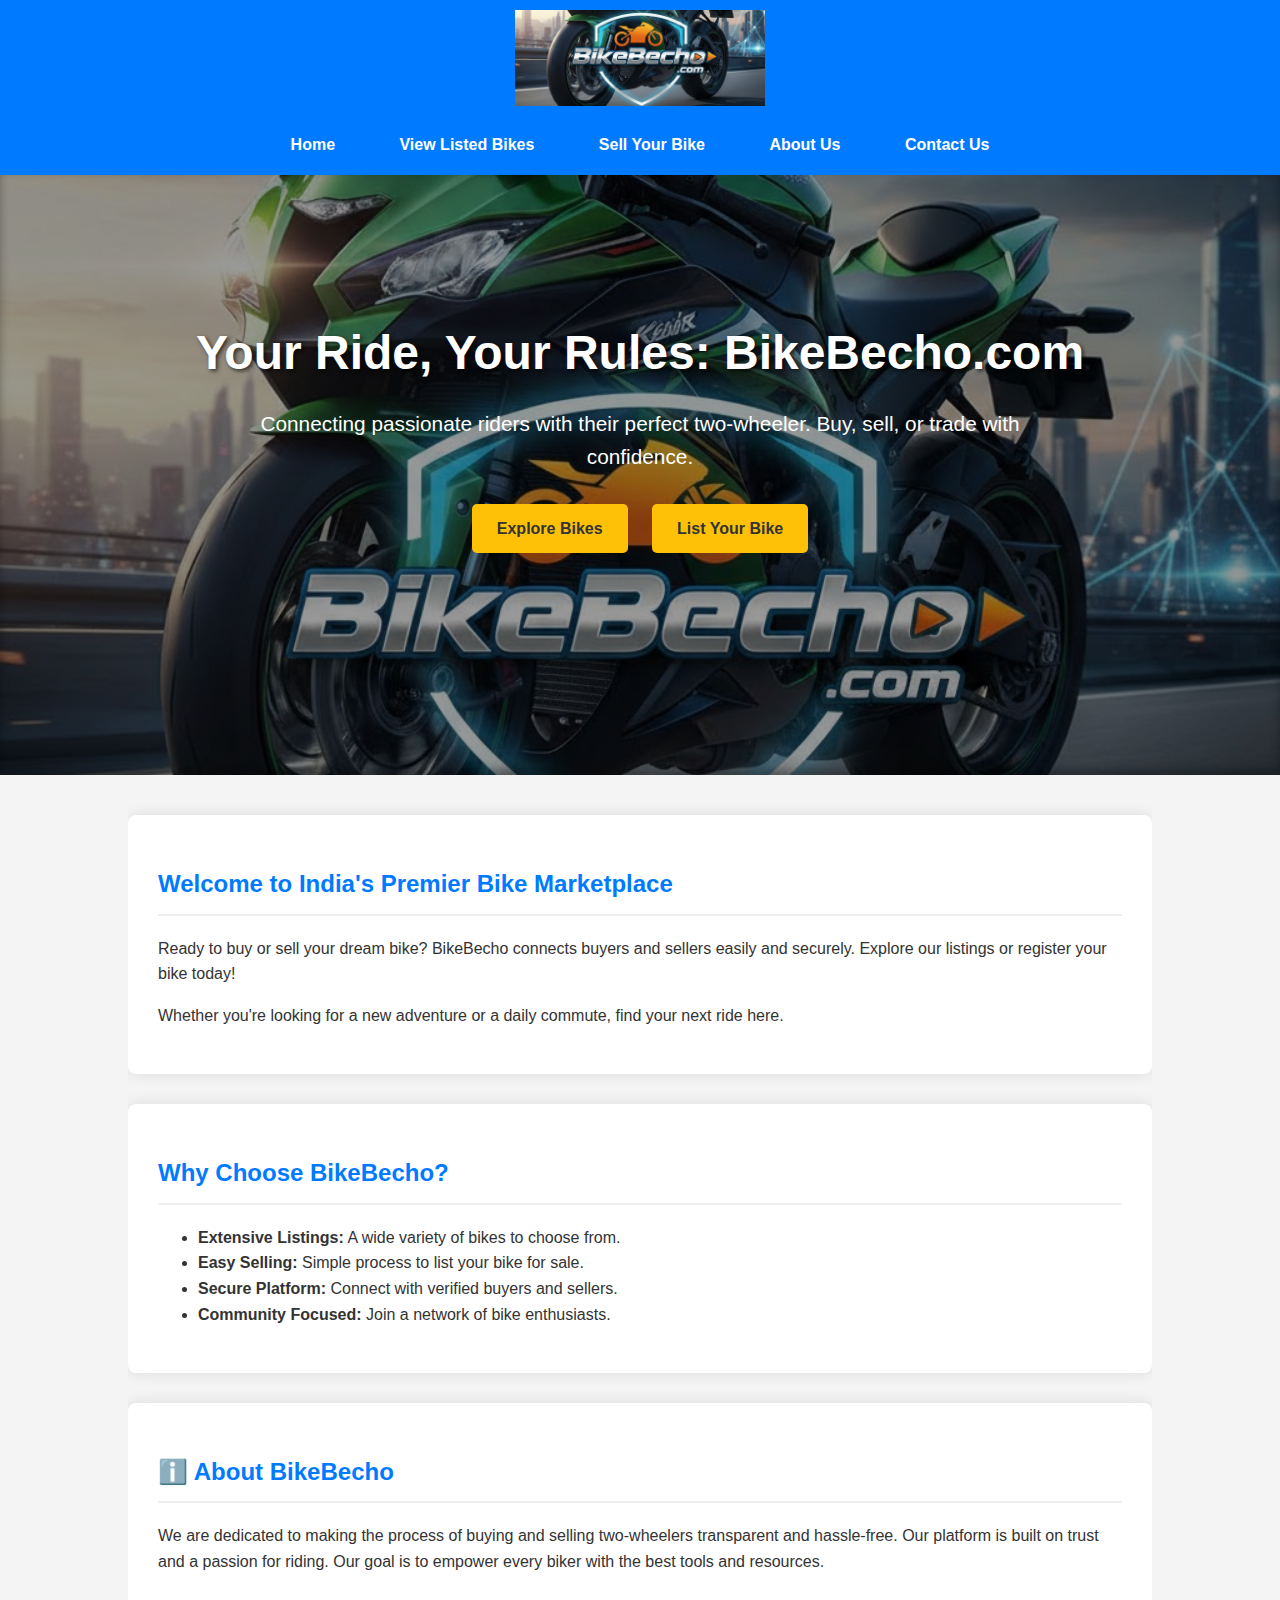
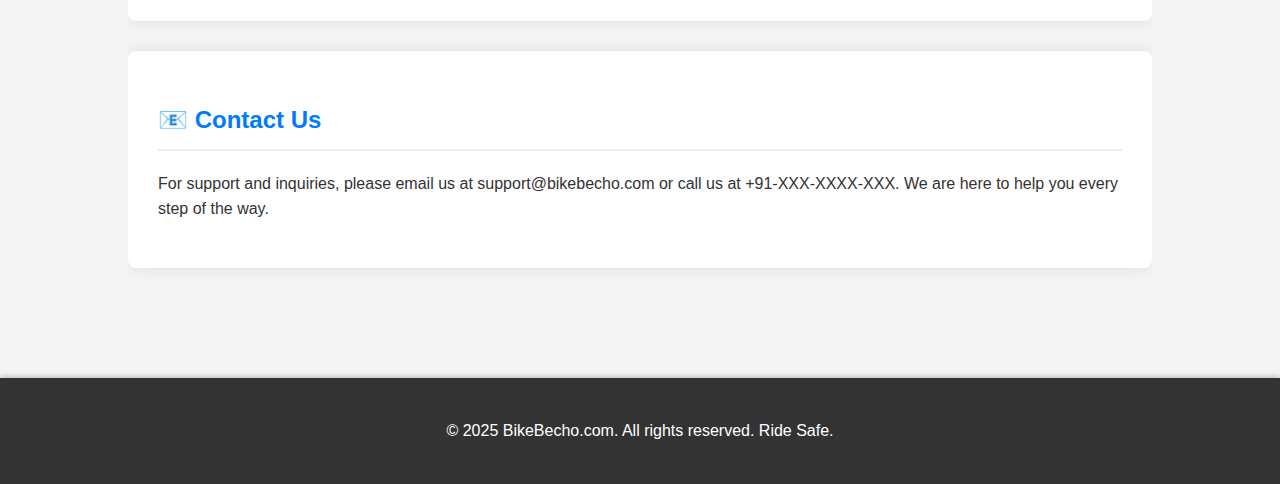
<file: index.html>
<!DOCTYPE html>
<html lang="en">
<head>
    <meta charset="UTF-8">
    <meta name="viewport" content="width=device-width, initial-scale=1.0">
    <title>BikeBecho.com - Buy and Sell Bikes</title>
    <link rel="stylesheet" href="styles.css">
</head>
<body>

    <header>
        <a href="index.html">
            <img src="logo.jpg" alt="BikeBecho.com Logo" class="logo">
        </a>
        <nav>
            <ul>
                <li><a href="index.html">Home</a></li>
                <li><a href="list.html">View Listed Bikes</a></li>
                <li><a href="sell.html">Sell Your Bike</a></li>
                <li><a href="#about">About Us</a></li>
                <li><a href="#contact">Contact Us</a></li>
            </ul>
        </nav>
    </header>

    <section class="hero">
        <h2>Your Ride, Your Rules: BikeBecho.com</h2>
        <p>Connecting passionate riders with their perfect two-wheeler. Buy, sell, or trade with confidence.</p>
        <div class="hero-buttons">
            <a href="list.html">Explore Bikes</a>
            <a href="sell.html">List Your Bike</a>
        </div>
    </section>

    <div class="container">
        <section id="home" class="main-content">
            <h2>Welcome to India's Premier Bike Marketplace</h2>
            <p>Ready to buy or sell your dream bike? BikeBecho connects buyers and sellers easily and securely. Explore our listings or register your bike today!</p>
            <p>Whether you're looking for a new adventure or a daily commute, find your next ride here.</p>
        </section>

        <section id="features" class="main-content">
            <h2>Why Choose BikeBecho?</h2>
            <ul>
                <li><strong>Extensive Listings:</strong> A wide variety of bikes to choose from.</li>
                <li><strong>Easy Selling:</strong> Simple process to list your bike for sale.</li>
                <li><strong>Secure Platform:</strong> Connect with verified buyers and sellers.</li>
                <li><strong>Community Focused:</strong> Join a network of bike enthusiasts.</li>
            </ul>
        </section>

        <section id="about" class="main-content">
            <h2>ℹ️ About BikeBecho</h2>
            <p>We are dedicated to making the process of buying and selling two-wheelers transparent and hassle-free. Our platform is built on trust and a passion for riding. Our goal is to empower every biker with the best tools and resources.</p>
        </section>

        <section id="contact" class="main-content">
            <h2>📧 Contact Us</h2>
            <p>For support and inquiries, please email us at support@bikebecho.com or call us at +91-XXX-XXXX-XXX. We are here to help you every step of the way.</p>
        </section>
    </div>

    <footer>
        <p>&copy; 2025 BikeBecho.com. All rights reserved. Ride Safe.</p>
    </footer>

</body>
</html>
</file>
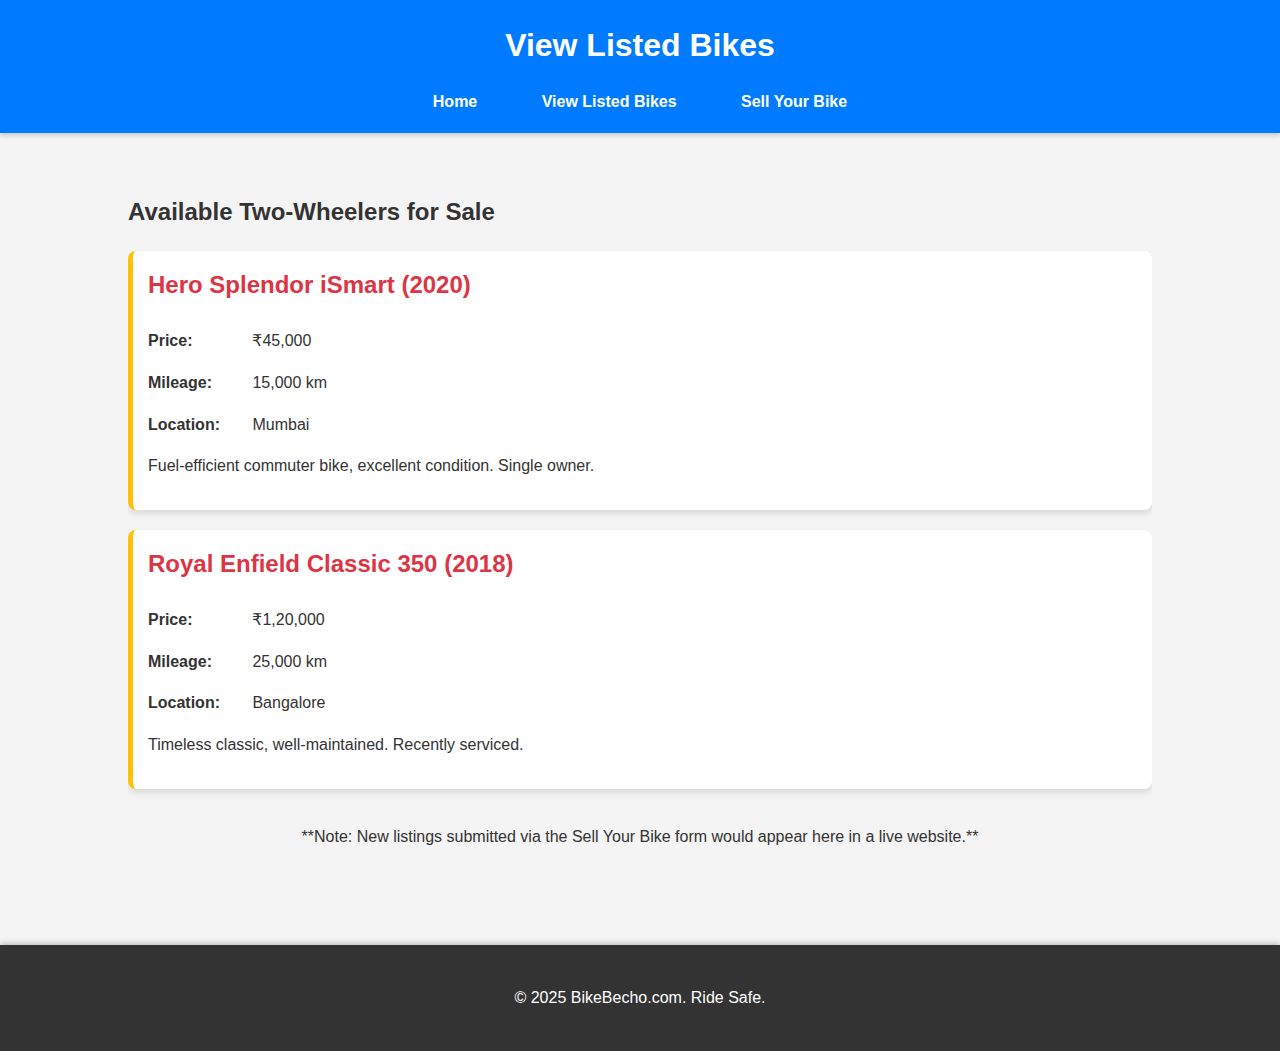
<file: list.html>
<!DOCTYPE html>
<html lang="en">
<head>
    <meta charset="UTF-8">
    <meta name="viewport" content="width=device-width, initial-scale=1.0">
    <title>Bike Listings - BikeBecho.com</title>
    <link rel="stylesheet" href="styles.css">
</head>
<body>

    <header>
        <h1>View Listed Bikes</h1>
        <nav>
            <ul>
                <li><a href="index.html">Home</a></li>
                <li><a href="list.html">View Listed Bikes</a></li>
                <li><a href="sell.html">Sell Your Bike</a></li>
            </ul>
        </nav>
    </header>

    <div class="container">
        <h2>Available Two-Wheelers for Sale</h2>

        <div class="bike-card">
            <h3>Hero Splendor iSmart (2020)</h3>
            <p><strong>Price:</strong> ₹45,000</p>
            <p><strong>Mileage:</strong> 15,000 km</p>
            <p><strong>Location:</strong> Mumbai</p>
            <p>Fuel-efficient commuter bike, excellent condition. Single owner.</p>
        </div>

        <div class="bike-card">
            <h3>Royal Enfield Classic 350 (2018)</h3>
            <p><strong>Price:</strong> ₹1,20,000</p>
            <p><strong>Mileage:</strong> 25,000 km</p>
            <p><strong>Location:</strong> Bangalore</p>
            <p>Timeless classic, well-maintained. Recently serviced.</p>
        </div>
        
        <p style="text-align: center; padding-top: 15px;">**Note: New listings submitted via the Sell Your Bike form would appear here in a live website.**</p>
    </div>

    <footer>
        <p>&copy; 2025 BikeBecho.com. Ride Safe.</p>
    </footer>

</body>
</html>
</file>
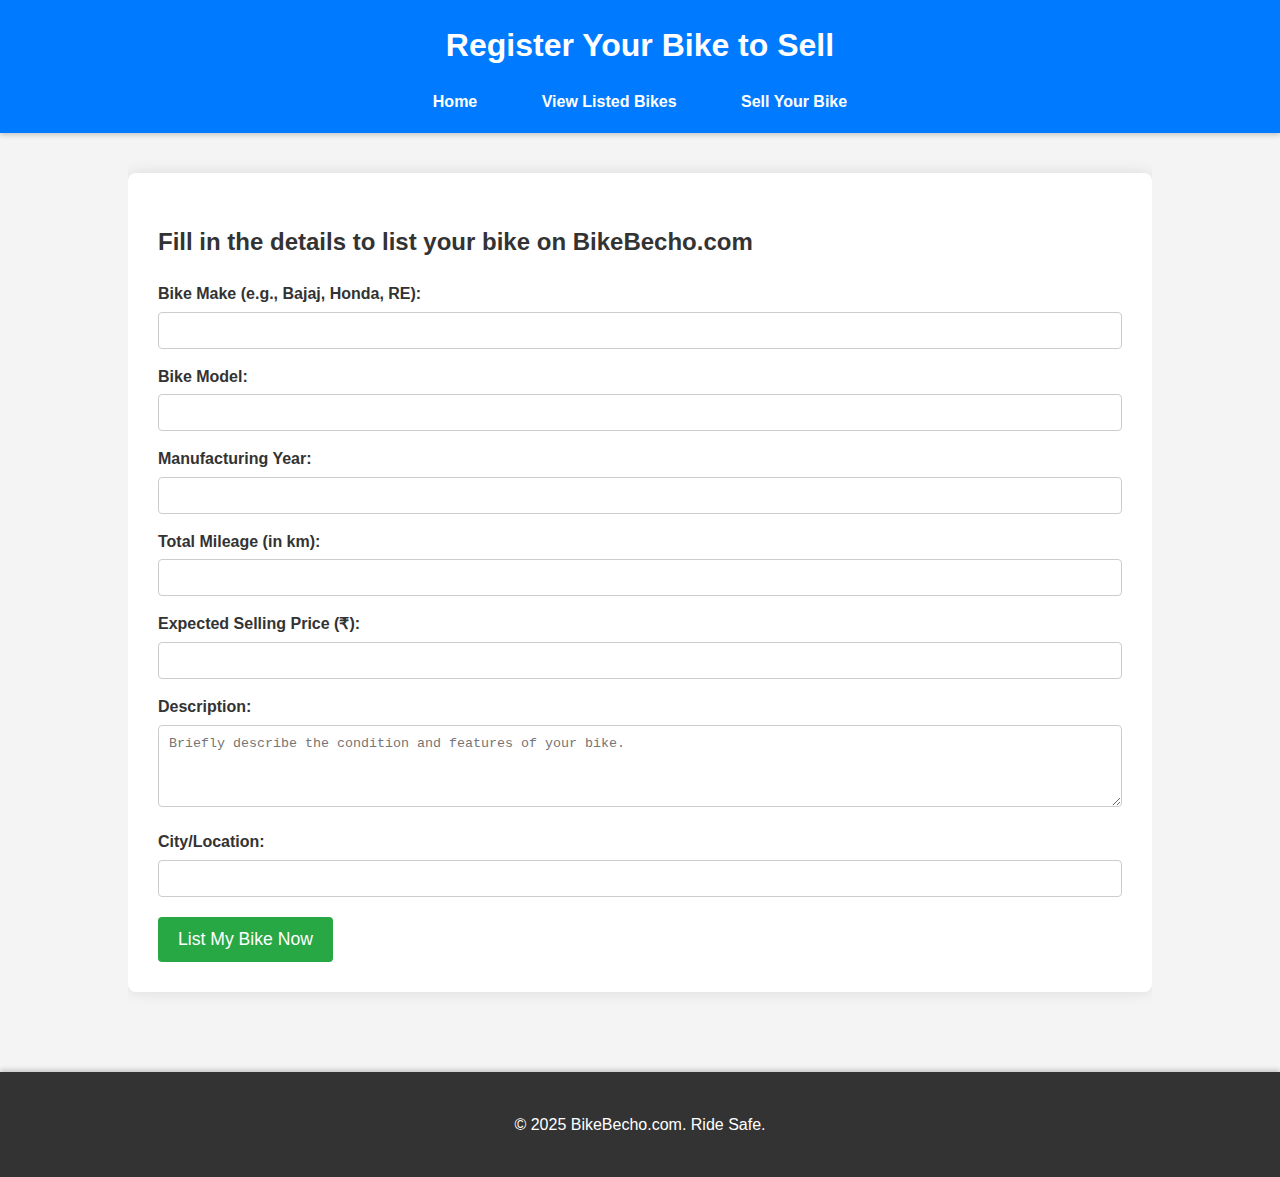
<file: sell.html>
<!DOCTYPE html>
<html lang="en">
<head>
    <meta charset="UTF-8">
    <meta name="viewport" content="width=device-width, initial-scale=1.0">
    <title>Sell Your Bike - BikeBecho.com</title>
    <link rel="stylesheet" href="styles.css">
    <style>
        /* CSS to hide the message initially and style the error */
        .message-box {
            display: none; /* Hidden by default */
            padding: 15px;
            margin-top: 20px;
            border-radius: 5px;
        }
        .success-message {
            background-color: #d4edda;
            color: #155724;
            border: 1px solid #c3e6cb;
        }
        .error-message {
            background-color: #f8d7da;
            color: #721c24;
            border: 1px solid #f5c6cb;
        }
    </style>
</head>
<body>

    <header>
        <h1>Register Your Bike to Sell</h1>
        <nav>
            <ul>
                <li><a href="index.html">Home</a></li>
                <li><a href="list.html">View Listed Bikes</a></li>
                <li><a href="sell.html">Sell Your Bike</a></li>
            </ul>
        </nav>
    </header>

    <div class="container">
        <div class="form-content">
            <h2>Fill in the details to list your bike on BikeBecho.com</h2>
            
            <form id="sellBikeForm" action="#" method="POST">
                
                <label for="make">Bike Make (e.g., Bajaj, Honda, RE):</label>
                <input type="text" id="make" name="make" required>
                
                <label for="model">Bike Model:</label>
                <input type="text" id="model" name="model" required>
                
                <label for="year">Manufacturing Year:</label>
                <input type="number" id="year" name="year" min="1990" max="2025" required>
                
                <label for="mileage">Total Mileage (in km):</label>
                <input type="number" id="mileage" name="mileage" min="0" required>
                
                <label for="price">Expected Selling Price (₹):</label>
                <input type="number" id="price" name="price" min="1" required>
                
                <label for="description">Description:</label>
                <textarea id="description" name="description" rows="4" placeholder="Briefly describe the condition and features of your bike." required></textarea>
                
                <label for="location">City/Location:</label>
                <input type="text" id="location" name="location" required>
                
                <input type="submit" value="List My Bike Now">
            </form>
            
            <div id="formMessage" class="message-box success-message">
                </div>
        </div>
    </div>

    <footer>
        <p>&copy; 2025 BikeBecho.com. Ride Safe.</p>
    </footer>

    <script>
        document.getElementById('sellBikeForm').addEventListener('submit', function(event) {
            // 1. Prevent the default form submission (page reload)
            event.preventDefault();

            // Get form elements
            const form = event.target;
            const messageBox = document.getElementById('formMessage');
            
            // Assume validation is successful unless an error is found
            let isValid = true;
            let errorMessage = '';

            // 2. Validate Numeric Fields
            const year = parseInt(document.getElementById('year').value);
            const mileage = parseInt(document.getElementById('mileage').value);
            const price = parseInt(document.getElementById('price').value);

            if (year < 1990 || year > 2025) {
                isValid = false;
                errorMessage = 'Please enter a valid Manufacturing Year (1990-2025).';
            } else if (mileage < 0) {
                isValid = false;
                errorMessage = 'Mileage cannot be negative.';
            } else if (price < 1000) {
                isValid = false;
                errorMessage = 'Selling Price must be at least ₹1,000.';
            }

            // 3. Display the result
            if (isValid) {
                // Success Scenario
                messageBox.classList.remove('error-message');
                messageBox.classList.add('success-message');
                messageBox.innerHTML = `
                    ✅ **Bike Successfully Registered!**<br>
                    Thank you for listing your **${form.model.value}**.<br>
                    *In a real website, this data would now be saved to a database.*
                `;
                messageBox.style.display = 'block';
                form.reset(); // Clear the form fields
            } else {
                // Error Scenario
                messageBox.classList.remove('success-message');
                messageBox.classList.add('error-message');
                messageBox.innerHTML = `❌ **Validation Error:** ${errorMessage}`;
                messageBox.style.display = 'block';
            }
        });
    </script>

</body>
</html>
</file>
<file: styles.css>
/* General Body Styles */
body {
    font-family: Arial, sans-serif;
    margin: 0;
    padding: 0;
    background-color: #f4f4f4;
    color: #333;
    line-height: 1.6;
}

/* Header Styles */
header {
    background-color: #007bff; /* A nice blue for the header */
    padding: 10px 0;
    text-align: center;
    box-shadow: 0 2px 5px rgba(0,0,0,0.2);
}
header .logo {
    max-width: 250px; /* Adjust logo size */
    height: auto;
    margin-bottom: 10px;
}
header h1 {
    color: white; 
    margin: 10px 0;
}

/* Navigation Styles */
nav ul {
    list-style-type: none;
    padding: 0;
    margin: 0;
    text-align: center;
}
nav ul li {
    display: inline-block;
    margin: 0 15px;
}
nav ul li a {
    color: white;
    text-decoration: none;
    font-weight: bold;
    padding: 8px 15px;
    border-radius: 5px;
    transition: background-color 0.3s ease;
    display: block;
}
nav ul li a:hover {
    background-color: #0056b3; /* Darker blue on hover */
}

/* Hero Section (Background Image for Index.html) */
.hero {
    /* *** MODIFIED LINE HERE *** */
    background: url('background.jpg') no-repeat center center/cover;
    color: white;
    text-align: center;
    padding: 100px 20px;
    min-height: 400px;
    position: relative;
    box-shadow: inset 0 -5px 10px rgba(0,0,0,0.3);
}
.hero::before { /* Dark overlay for text readability */
    content: '';
    position: absolute;
    top: 0;
    left: 0;
    right: 0;
    bottom: 0;
    background: rgba(0, 0, 0, 0.4); 
    z-index: 1;
}
.hero h2, .hero p, .hero-buttons {
    position: relative; 
    z-index: 2;
}
.hero h2 {
    font-size: 3em; 
    margin-bottom: 15px;
    text-shadow: 2px 2px 4px rgba(0,0,0,0.7);
}
.hero p {
    font-size: 1.3em;
    max-width: 800px;
    margin: 0 auto 30px auto;
}
.hero-buttons a {
    display: inline-block;
    background-color: #ffc107; /* Yellow button */
    color: #333;
    padding: 12px 25px;
    text-decoration: none;
    font-weight: bold;
    border-radius: 5px;
    margin: 0 10px;
    transition: background-color 0.3s ease, transform 0.2s ease;
}
.hero-buttons a:hover {
    background-color: #e0a800; /* Darker yellow on hover */
    transform: translateY(-2px);
}


/* Container and Content Styles */
.container {
    width: 80%;
    max-width: 1200px;
    margin: auto;
    overflow: hidden;
    padding: 40px 0;
}
.main-content {
    background: white;
    padding: 30px;
    margin-bottom: 30px;
    border-radius: 8px;
    box-shadow: 0 0 15px rgba(0, 0, 0, 0.1);
}
.main-content h2 {
    color: #007bff;
    border-bottom: 2px solid #eee;
    padding-bottom: 10px;
    margin-bottom: 20px;
}

/* Bike Card Styles (for list.html) */
.bike-card {
    background: white;
    padding: 15px;
    margin-bottom: 20px;
    border-radius: 8px;
    box-shadow: 0 4px 6px rgba(0, 0, 0, 0.1);
    border-left: 5px solid #ffc107;
}
.bike-card h3 { 
    color: #dc3545; 
    margin-top: 0; 
    font-size: 1.5em;
}
.bike-card strong { 
    display: inline-block; 
    width: 100px; 
}

/* Form Styles (for sell.html) */
.form-content { 
    background: white; 
    padding: 30px; 
    border-radius: 8px; 
    box-shadow: 0 0 15px rgba(0, 0, 0, 0.1); 
}
label { 
    display: block; 
    margin-top: 15px; 
    font-weight: bold; 
}
input[type="text"], input[type="number"], input[type="email"], textarea, select {
    width: 100%;
    padding: 10px;
    margin-top: 5px;
    border: 1px solid #ccc;
    border-radius: 4px;
    box-sizing: border-box;
}
input[type="submit"] {
    background-color: #28a745;
    color: white;
    padding: 12px 20px;
    border: none;
    border-radius: 4px;
    cursor: pointer;
    font-size: 1.1em;
    margin-top: 20px;
    transition: background-color 0.3s;
}
input[type="submit"]:hover { 
    background-color: #1e7e34; 
}
.success-message {
    background-color: #d4edda;
    color: #155724;
    padding: 15px;
    border: 1px solid #c3e6cb;
    border-radius: 5px;
    margin-top: 20px;
    font-style: italic;
}


/* Footer Styles */
footer {
    background-color: #333;
    color: white;
    text-align: center;
    padding: 1.5em 0;
    width: 100%;
    margin-top: 40px;
    box-shadow: 0 -2px 5px rgba(0,0,0,0.2);
}
</file>
